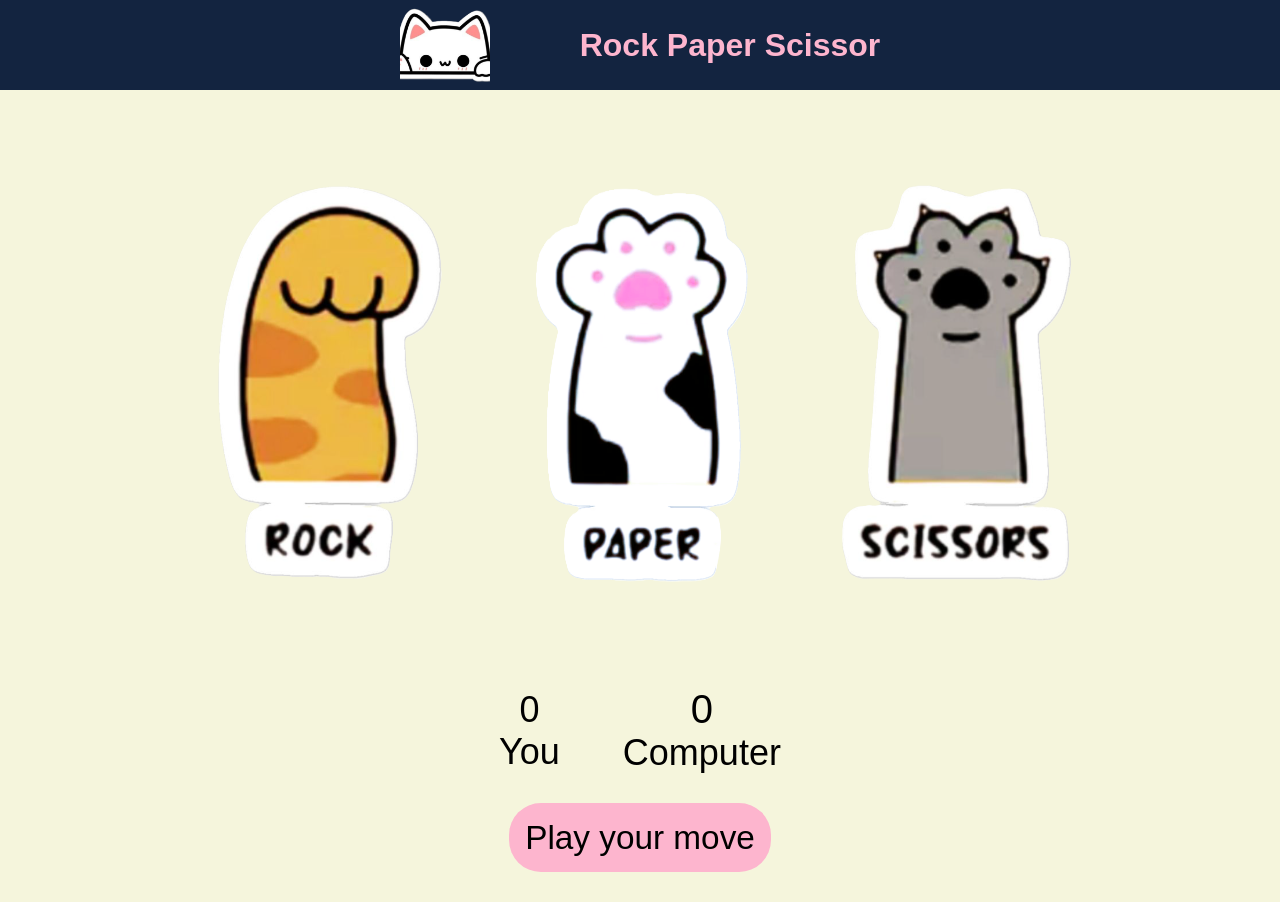
<file: front-end-with-JS/rPS-Game/index.html>
<!DOCTYPE html>
<html lang="en">
<head>
    <meta charset="UTF-8">
    <meta name="viewport" content="width=device-width, initial-scale=1.0">
    <link rel ="stylesheet" href = "style.css">
    <title>Rock Paper Scissor</title>
</head>
<body>
    <div class = "head">
        <img id = "hello" src = "images/hello.png">
        <h1 >Rock Paper Scissor</h1>
    </div>
    <div class = "choices">
        <div class = "choice" id = "rock">
            <img src = "images/rock.png">
        </div>
        <div class = "choice" id = "paper">
            <img src = "images/Paper.png">
        </div>
        <div class = "choice" id = "scissor">
            <img src = "images/scissors.png"> 
        </div>
    </div>
    <div class = "score-board">
        <div class = "score">
        <p id = "user-score">0</p>
        <p>You</p></div>
        <div class="score">
        <p id = "comp-score">0</p>
        <p>Computer</p>
        </div>
    </div>
    <div class="msg-container">
        <p id = "msg">Play your move</p>
    </div>
    <script src="script.js"></script>
</body>
</html>
</file>
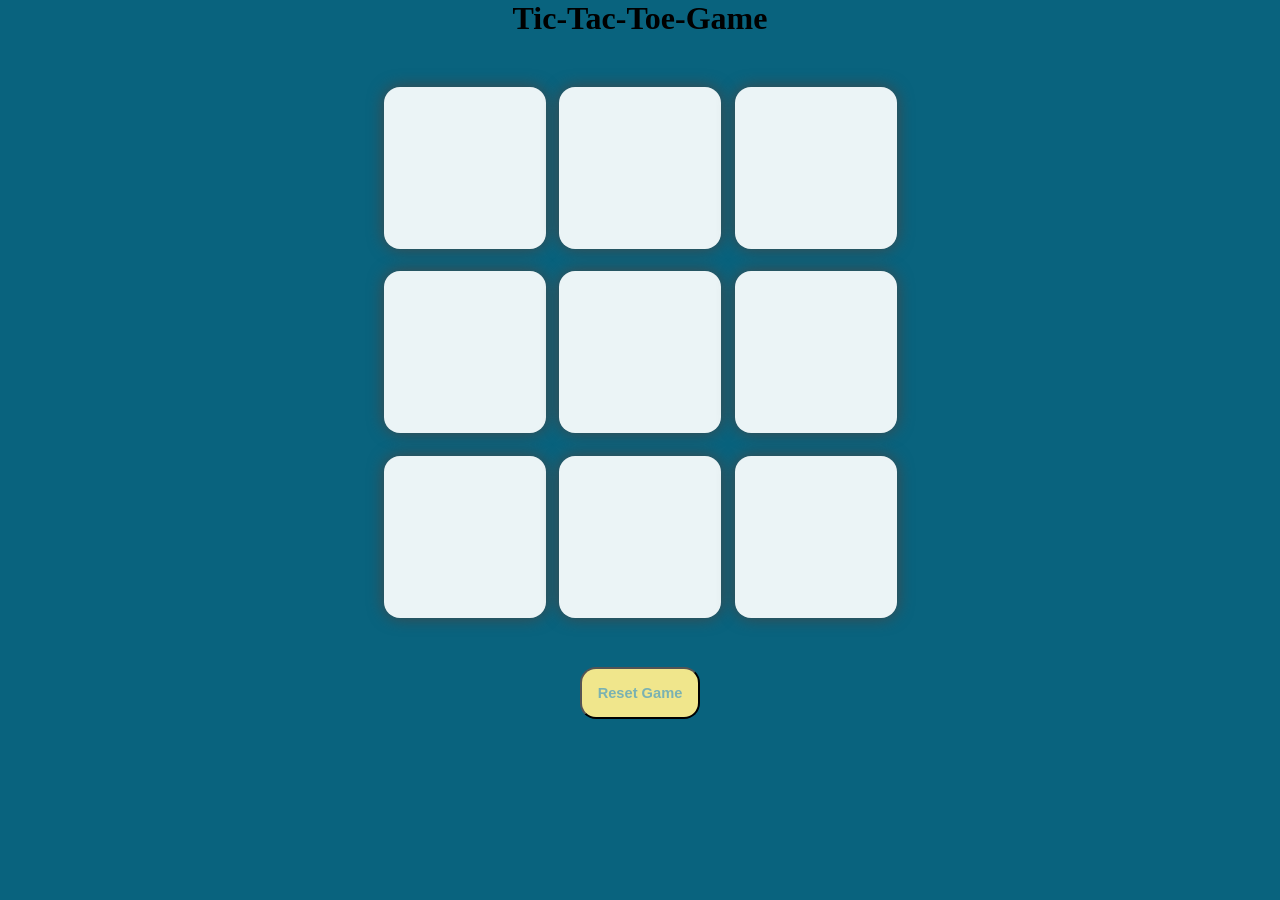
<file: front-end-with-JS/tictactoe/index.html>
<!DOCTYPE html>
<html lang="en">
<head>
    <meta charset="UTF-8">
    <meta name="viewport" content="width=device-width, initial-scale=1.0">
    <title>Tic-Tac-Toe-Game</title>
    <link rel = "stylesheet" href = "./style.css"/>
</head>
<body>
    <div class = "msg-container hide">
        <p id="msg">Winner</p>
        <button id ="new-btn">New Game</button>
    </div>
    <main>
        <h1>Tic-Tac-Toe-Game</h1>
        <div class = "container">
        <div class = "game">
              <button class = "box"></button>
              <button class = "box"></button>
              <button class = "box"></button>
              <button class = "box"></button>
              <button class = "box"></button>
              <button class = "box"></button>
              <button class = "box"></button>
              <button class = "box"></button>
              <button class = "box"></button>
        </div></div>
        <button id = "reset-btn">Reset Game</button>
    </main>
    <script src = "ttt.js"></script>
</body>
</html>
</file>
<file: front-end-with-JS/rPS-Game/style.css>
* {
    margin : 0;
    padding : 0;
    background-color: beige;
}

h1{
    font-family: 'Franklin Gothic Medium', 'Arial Narrow', Arial, sans-serif;
    text-align: center ;
    background-color: #132440;
    color: #FDB5CE;
    height : 4rem;
    line-height : 4rem;
}

.choice{
    height : 40 vmin;
    width : 50 vmin;
    /* border-radius: 50%;
    display :flex;
    align-items: center;
    justify-content: center; */
}
.choice:hover{
    background-color: #000000;
    cursor: pointer;
    opacity: .7;
}
#hello{
    height : 10vmin;
    width : 10vmin;
    object-fit: cover ;
    background-color: #132440;
}

.head{
    align-items: center;
    display :flex;
    flex-wrap : wrap;
    justify-content: center;
    gap : 10vmin;
    background-color: #132440;
}
img{
    height : 40 vmin;
    width : 50 vmin;
    object-fit: cover;
}
.choices{
    align-items: center;
    display :flex;
    flex-wrap : wrap;
    justify-content: center;
    gap : 10vmin;
    margin-top : 10vmin;
}

.score-board{
    font-size: 4vmin;
    align-items: center;
    text-align: center;
    display :flex;
    flex-wrap : wrap;
    justify-content: center;
    gap : 7vmin;
    margin-top : 10vmin;
    font-family:Arial, Helvetica, sans-serif ;
}
.msg-container{
    margin: 5vmin;
    align-items: center;
    text-align: center;
}

#msg{
    background-color: #FDB5CE;
    display : inline;
    font-size: 25pt;
    font-family:Arial, Helvetica, sans-serif ;
    border-radius : 2rem;
    padding : 1rem;
}
#your-score,
#comp-score{
    font-size: 30pt;
}
</file>
<file: front-end-with-JS/tictactoe/style.css>
*{
    margin : 0 ;
    padding: 0 ; 
}

body{
    background-color:#09637E;
    text-align:center;
}
.container{
    height :70vh;
    display :flex;
    flex-wrap : wrap;
    justify-content: center;
    align-items: center; 
    
}

.game{
    height : 60vmin;
    width : 60vmin;
    display :flex;
    flex-wrap : wrap;
    justify-content: center;
    align-items: center; 
    gap : 1.5vmin;
}

.box{
    color: #088395;
    height: 18vmin ;
    width: 18vmin;
    border-radius: 1rem;
    border:none;
    box-shadow: 0 0 1rem rgb(70, 70, 70) ;
    font-size: 5vmin ;
    background-color:#EBF4F6;
}
#reset-btn{
    padding : 1rem;
    font-size : 11pt ;
    color : #7AB2B2;
    background-color:khaki;
    font-weight: bold;
    border-radius: 1rem;
}
#new-btn{
    padding : 1rem;
    font-size : 11pt ;
    color : #7AB2B2;
    background-color:khaki;
    font-weight: bold;
    border-radius: 1rem;
}

#msg{
    color : #7AB2B2;
    font-size : 5vmin;
}
.msg-container{
    height : 100vmin;
    display :flex;
    flex-wrap : wrap;
    justify-content: center;
    align-items: center; 
    flex-direction: column;
    gap : 4rem;
}

.hide{
    display :none
}
</file>
